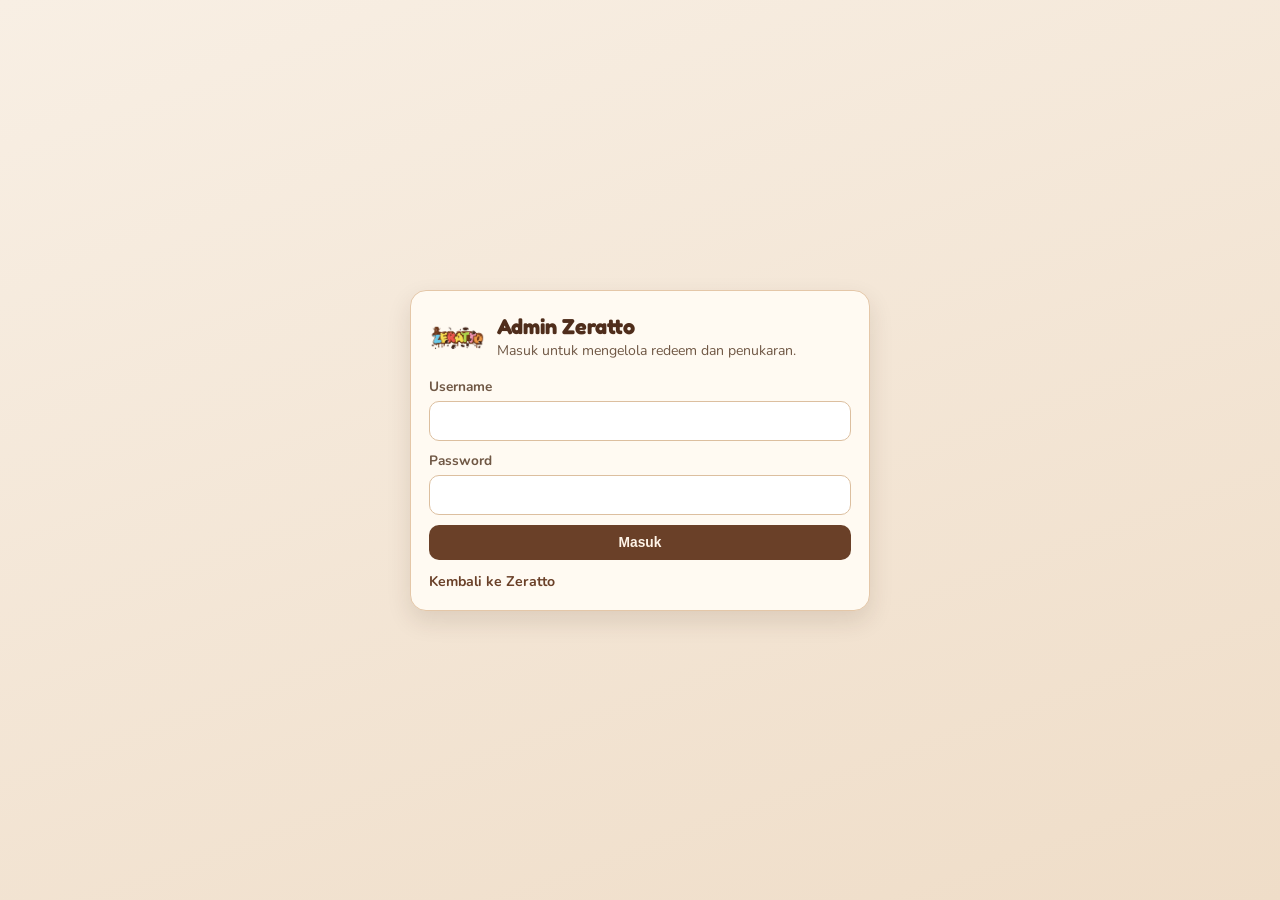
<file: admin/index.html>
<!doctype html>
<html lang="id">
<head>
<meta charset="UTF-8">
  <meta name="viewport" content="width=device-width, initial-scale=1.0, maximum-scale=5.0, user-scalable=yes">
  <title>Admin Zeratto - Login</title>
  <meta name="description" content="Login admin khusus Zeratto.">
  <link rel="icon" href="../assets/zeratto-coklat.png" type="image/png">
  <link rel="preconnect" href="https://fonts.googleapis.com">
  <link rel="preconnect" href="https://fonts.gstatic.com" crossorigin>
  <link href="https://fonts.googleapis.com/css2?family=Fredoka:wght@500;600;700&family=Nunito:wght@400;500;700;800&display=swap" rel="stylesheet">
  <link rel="stylesheet" href="../zeratto-admin.css?v=20260421_2">
</head>
<body class="za-body">
  <div class="za-login-wrap" id="zaLoginWrap">
    <div class="za-login-card">
      <div class="za-brand-row">
        <img src="../assets/zeratto-coklat.png" alt="Zeratto">
        <div>
          <h1>Admin Zeratto</h1>
          <p>Masuk untuk mengelola redeem dan penukaran.</p>
        </div>
      </div>
      <form id="zaLoginForm" class="za-login-form">
        <label>
          Username
          <input type="text" id="zaUsername" required autocomplete="username">
        </label>
        <label>
          Password
          <input type="password" id="zaPassword" required autocomplete="current-password">
        </label>
        <button type="submit" id="zaLoginBtn">Masuk</button>
      </form>
      <p class="za-login-error" id="zaLoginError" hidden>Login gagal. Cek username/password.</p>
      <a class="za-back-link" href="../">Kembali ke Zeratto</a>
    </div>
  </div>

  <div class="za-toast" id="zaToast" hidden></div>
  <script src="../zeratto-admin.js?v=20260503_3" defer></script>
</body>
</html>
</file>
<file: zeratto-admin.css>
:root {
  --za-bg: #f4eadc;
  --za-card: #fffaf2;
  --za-border: #e4c7a8;
  --za-text: #2d1f15;
  --za-soft: #6f5744;
  --za-brand: #6a4028;
  --za-brand-dark: #4f2d1b;
  --za-danger: #a52a2a;
  --za-success: #1f6b43;
  --za-shadow: 0 10px 24px rgba(61, 35, 20, 0.12);
}

* {
  box-sizing: border-box;
}

html,
body {
  margin: 0;
  padding: 0;
}

body.za-body {
  font-family: "Nunito", sans-serif;
  color: var(--za-text);
  background: linear-gradient(160deg, #f8efe4 0%, #efddc8 100%);
  min-height: 100vh;
}

.za-login-wrap {
  min-height: 100vh;
  display: grid;
  place-items: center;
  padding: 20px;
}

.za-login-card {
  width: min(460px, 100%);
  background: var(--za-card);
  border: 1px solid var(--za-border);
  border-radius: 16px;
  box-shadow: var(--za-shadow);
  padding: 18px;
}

.za-brand-row {
  display: flex;
  align-items: center;
  gap: 12px;
  margin-bottom: 12px;
}

.za-brand-row img {
  width: 56px;
  height: 56px;
  object-fit: contain;
}

.za-brand-row h1 {
  margin: 0;
  font-family: "Fredoka", sans-serif;
  color: var(--za-brand-dark);
  font-size: 1.35rem;
}

.za-brand-row p {
  margin: 2px 0 0;
  color: var(--za-soft);
  font-size: 0.88rem;
}

.za-login-form {
  display: grid;
  gap: 10px;
}

.za-login-form label {
  display: grid;
  gap: 5px;
  color: var(--za-soft);
  font-size: 0.85rem;
  font-weight: 700;
}

.za-login-form input,
.za-controls input,
.za-controls select,
.za-inline input,
.za-import-box textarea,
.za-form-block textarea,
.za-user-points input,
.za-search-row input {
  width: 100%;
  border: 1px solid #dcbf9f;
  border-radius: 10px;
  padding: 9px 10px;
  font-family: inherit;
  font-size: 0.9rem;
  color: var(--za-text);
  background: #fff;
}

.za-login-form button,
.za-topbar-actions button,
.za-inline button,
.za-item-actions button,
.za-user-points button {
  border: 0;
  border-radius: 10px;
  background: var(--za-brand);
  color: #fff4e8;
  padding: 10px 12px;
  font-size: 0.86rem;
  font-weight: 800;
  cursor: pointer;
}

.za-topbar-actions .danger,
.za-item-actions .danger,
.za-user-points .danger {
  background: var(--za-danger);
}

.za-item-actions .neutral,
.za-user-points .neutral {
  background: #707070;
}

.za-item-actions button.active {
  box-shadow:
    inset 0 0 0 2px #fff,
    inset 0 0 0 4px var(--za-brand-dark);
}

.za-login-error {
  color: #9a2f2f;
  font-size: 0.86rem;
  margin: 10px 0 0;
  font-weight: 700;
}

.za-back-link {
  display: inline-block;
  margin-top: 12px;
  color: var(--za-brand);
  text-decoration: none;
  font-size: 0.88rem;
  font-weight: 700;
}

.za-back-link:hover {
  text-decoration: underline;
}

.za-app {
  width: min(1280px, 96%);
  margin: 0 auto;
  padding: 14px 0 22px;
}

.za-topbar {
  background: #2f1d13;
  color: #ffe9cf;
  border: 1px solid rgba(255, 231, 199, 0.22);
  border-radius: 14px;
  padding: 10px 12px;
  display: flex;
  align-items: center;
  justify-content: space-between;
  gap: 10px;
  margin-bottom: 12px;
}

.za-topbar-left {
  display: flex;
  align-items: center;
  gap: 10px;
  min-width: 0;
}

.za-topbar-left img {
  width: 42px;
  height: 42px;
  object-fit: contain;
}

.za-topbar-left strong {
  display: block;
  font-size: 1rem;
}

.za-topbar-left span {
  display: block;
  font-size: 0.8rem;
  opacity: 0.9;
}

.za-topbar-actions {
  display: flex;
  gap: 8px;
  flex-wrap: wrap;
}

.za-main {
  display: grid;
  gap: 12px;
}

.za-page-nav {
  display: flex;
  gap: 8px;
  flex-wrap: wrap;
  background: var(--za-card);
  border: 1px solid var(--za-border);
  border-radius: 12px;
  box-shadow: var(--za-shadow);
  padding: 8px;
}

.za-page-nav-btn {
  border: 1px solid #d8ba97;
  border-radius: 999px;
  background: #fff;
  color: var(--za-brand-dark);
  padding: 8px 12px;
  font-size: 0.8rem;
  font-weight: 800;
  cursor: pointer;
}

.za-page-nav-btn.active {
  border-color: transparent;
  background: linear-gradient(135deg, #6a4028, #8f5a3a);
  color: #fff4e8;
}

.za-page {
  display: none;
}

.za-page.active {
  display: block;
}

.za-stats-grid {
  display: grid;
  grid-template-columns: repeat(4, minmax(0, 1fr));
  gap: 10px;
}

.za-stat-card {
  background: var(--za-card);
  border: 1px solid var(--za-border);
  border-radius: 12px;
  box-shadow: var(--za-shadow);
  padding: 12px;
  display: grid;
  gap: 4px;
}

.za-stat-card span {
  color: var(--za-soft);
  font-size: 0.8rem;
}

.za-stat-card strong {
  font-size: 1.36rem;
  line-height: 1.1;
  color: var(--za-brand-dark);
}

.za-stat-card small {
  color: var(--za-soft);
  font-size: 0.76rem;
}

.za-grid-two {
  display: grid;
  grid-template-columns: 1fr 1fr;
  gap: 12px;
}

.za-user-layout {
  align-items: start;
}

.za-card {
  background: var(--za-card);
  border: 1px solid var(--za-border);
  border-radius: 12px;
  box-shadow: var(--za-shadow);
  padding: 12px;
}

.za-card h2 {
  margin: 0;
  font-family: "Fredoka", sans-serif;
  color: var(--za-brand-dark);
  font-size: 1.1rem;
}

.za-card-head {
  display: flex;
  align-items: center;
  justify-content: space-between;
  gap: 8px;
  margin-bottom: 10px;
  flex-wrap: wrap;
}

.za-controls {
  display: flex;
  gap: 8px;
  flex-wrap: wrap;
}

.za-controls input,
.za-controls select {
  width: auto;
  min-width: 180px;
}

.za-list {
  display: grid;
  gap: 8px;
}

.za-list.compact {
  max-height: 520px;
  overflow: auto;
  padding-right: 3px;
}

.za-empty {
  border: 1px dashed #d8bc9d;
  border-radius: 10px;
  padding: 12px;
  color: var(--za-soft);
  text-align: center;
  font-size: 0.86rem;
  background: #fff;
}

.za-item {
  background: #fff;
  border: 1px solid #e5cfb6;
  border-radius: 10px;
  padding: 10px;
  display: grid;
  gap: 8px;
}

.za-item-top {
  display: flex;
  justify-content: space-between;
  align-items: center;
  gap: 8px;
  flex-wrap: wrap;
}

.za-item-title {
  display: grid;
  gap: 2px;
}

.za-item-title strong {
  font-size: 0.92rem;
  color: var(--za-brand-dark);
}

.za-item-title span {
  font-size: 0.78rem;
  color: var(--za-soft);
}

.za-badge {
  display: inline-flex;
  align-items: center;
  border-radius: 999px;
  padding: 4px 8px;
  font-size: 0.72rem;
  font-weight: 800;
  text-transform: uppercase;
}

.za-badge.pending {
  background: #f9e4b8;
  color: #7a4b0e;
}

.za-badge.approved {
  background: #d9f1e1;
  color: var(--za-success);
}

.za-badge.rejected {
  background: #fad9d9;
  color: #922f2f;
}

.za-badge.used {
  background: #e9e9e9;
  color: #4f4f4f;
}

.za-badge.active {
  background: #dff3e6;
  color: #265d3b;
}

.za-badge.inactive {
  background: #f2dfdf;
  color: #8d3f3f;
}

.za-item-grid {
  display: grid;
  grid-template-columns: repeat(3, minmax(0, 1fr));
  gap: 6px;
}

.za-meta {
  display: grid;
  gap: 2px;
}

.za-meta label {
  color: var(--za-soft);
  font-size: 0.72rem;
}

.za-meta span {
  font-size: 0.83rem;
  word-break: break-word;
}

.za-detail {
  border: 1px dashed #d9be9f;
  border-radius: 8px;
  padding: 8px;
  background: #fff8ee;
  display: grid;
  gap: 4px;
}

.za-detail-row {
  display: grid;
  grid-template-columns: 120px 1fr;
  gap: 8px;
}

.za-detail-row span:first-child {
  color: var(--za-soft);
  font-size: 0.74rem;
}

.za-detail-row span:last-child {
  font-size: 0.82rem;
  word-break: break-word;
}

.za-item-actions {
  display: flex;
  flex-wrap: wrap;
  gap: 6px;
}

.za-item-actions button,
.za-user-points button {
  padding: 8px 10px;
  font-size: 0.78rem;
}

.za-user-points {
  display: flex;
  flex-wrap: wrap;
  gap: 6px;
  align-items: center;
}

.za-user-points input {
  width: 92px;
}

.za-import-box {
  border: 1px dashed #d8bc9d;
  background: #fff8ee;
  border-radius: 10px;
  padding: 10px;
  display: grid;
  gap: 7px;
  margin-bottom: 10px;
}

.za-import-box label {
  color: var(--za-soft);
  font-size: 0.8rem;
  font-weight: 700;
}

.za-import-box textarea {
  resize: vertical;
}

.za-inline {
  display: flex;
  gap: 8px;
  align-items: end;
  flex-wrap: wrap;
}

.za-inline label {
  margin: 0;
  display: grid;
  gap: 4px;
}

.za-inline button {
  padding-inline: 14px;
}

.za-form-block {
  margin: 0;
  display: grid;
  gap: 6px;
  color: var(--za-soft);
  font-size: 0.82rem;
  font-weight: 700;
}

.za-form-block small {
  color: var(--za-soft);
  font-size: 0.76rem;
  font-weight: 600;
  line-height: 1.4;
}

.za-lucky-editor {
  display: grid;
  gap: 10px;
}

.za-lucky-guide {
  display: grid;
  grid-template-columns: repeat(3, minmax(0, 1fr));
  gap: 8px;
  margin-bottom: 12px;
}

.za-lucky-guide-step {
  display: grid;
  gap: 5px;
  align-content: start;
  min-height: 130px;
  padding: 10px;
  border: 1px solid #e0c6ab;
  border-radius: 12px;
  background: linear-gradient(180deg, #fffdf9 0%, #fff6ea 100%);
}

.za-lucky-guide-step span {
  display: inline-flex;
  align-items: center;
  justify-content: center;
  width: 28px;
  height: 28px;
  border-radius: 10px;
  background: var(--za-brand);
  color: #fff;
  font-size: 0.78rem;
  font-weight: 900;
}

.za-lucky-guide-step strong {
  color: var(--za-brand-dark);
  font-size: 0.86rem;
}

.za-lucky-guide-step p {
  margin: 0;
  color: var(--za-soft);
  font-size: 0.77rem;
  line-height: 1.38;
}

.za-lucky-user-head {
  display: grid;
  gap: 3px;
}

.za-lucky-user-head strong {
  color: var(--za-brand-dark);
  font-size: 0.96rem;
}

.za-lucky-user-head span {
  color: var(--za-soft);
  font-size: 0.78rem;
  word-break: break-word;
}

.za-lucky-helper {
  border: 1px dashed #d8bc9d;
  border-radius: 10px;
  background: #fff8ee;
  padding: 9px 10px;
  color: var(--za-soft);
  font-size: 0.8rem;
  line-height: 1.5;
}

.za-lucky-helper strong {
  color: var(--za-brand-dark);
}

.za-lucky-helper--default {
  border-style: solid;
  background: #fffdf9;
}

.za-lucky-status-grid {
  display: grid;
  grid-template-columns: repeat(2, minmax(0, 1fr));
  gap: 8px;
}

.za-lucky-status-card {
  display: grid;
  gap: 4px;
  padding: 9px 10px;
  border: 1px solid #e0c6ab;
  border-radius: 12px;
  background: #fffdf9;
}

.za-lucky-status-card span {
  color: var(--za-soft);
  font-size: 0.72rem;
  font-weight: 800;
  letter-spacing: 0.03em;
  text-transform: uppercase;
}

.za-lucky-status-card strong {
  color: var(--za-brand-dark);
  font-size: 0.9rem;
}

.za-recap-summary {
  display: flex;
  flex-wrap: wrap;
  gap: 8px;
  margin-bottom: 10px;
}

.za-recap-pill {
  border: 1px solid #d8bc9d;
  background: #fff8ee;
  border-radius: 999px;
  padding: 6px 10px;
  font-size: 0.8rem;
  color: var(--za-soft);
}

.za-recap-pill strong {
  color: var(--za-brand-dark);
}

.za-recap-note {
  margin: 0 0 10px;
  color: var(--za-soft);
  font-size: 0.8rem;
}

.za-recap-help {
  display: grid;
  gap: 5px;
  margin: 0 0 10px;
  padding: 10px 12px;
  border: 1px solid #e0c6ab;
  border-radius: 12px;
  background: linear-gradient(180deg, #fffdf9 0%, #fff6ea 100%);
  color: var(--za-soft);
}

.za-recap-help strong {
  color: var(--za-brand-dark);
  font-size: 0.92rem;
}

.za-recap-help p {
  margin: 0;
  font-size: 0.82rem;
  line-height: 1.45;
}

.za-recap-help b {
  color: var(--za-brand-dark);
}

.za-section-subhead {
  display: flex;
  align-items: center;
  justify-content: space-between;
  gap: 10px;
  margin: 16px 0 8px;
}

.za-section-subhead h3 {
  margin: 0;
  color: var(--za-brand-dark);
  font-size: 1rem;
}

.za-section-subhead span {
  display: inline-flex;
  align-items: center;
  min-height: 28px;
  padding: 0 10px;
  border-radius: 999px;
  background: #fff8ee;
  color: var(--za-soft);
  font-size: 0.78rem;
  font-weight: 800;
}

.za-table-wrap {
  overflow: auto;
  border: 1px solid #e0c6ab;
  border-radius: 10px;
  background: #fff;
}

.za-table {
  width: 100%;
  border-collapse: collapse;
  min-width: 460px;
}

.za-table th,
.za-table td {
  border-bottom: 1px solid #f1deca;
  padding: 8px 10px;
  text-align: left;
  font-size: 0.83rem;
}

.za-table th {
  background: #fff5e8;
  color: var(--za-brand-dark);
  font-size: 0.78rem;
  text-transform: uppercase;
  letter-spacing: 0.02em;
}

.za-table td:nth-child(2),
.za-table td:nth-child(3),
.za-table th:nth-child(2),
.za-table th:nth-child(3) {
  text-align: center;
  width: 110px;
}

.za-code-grid-table {
  min-width: 920px;
  table-layout: fixed;
}

.za-code-grid-table th,
.za-code-grid-table td {
  text-align: center;
  width: 20%;
}

.za-code-grid-table td {
  font-family: "Courier New", monospace;
  font-size: 0.85rem;
  font-weight: 700;
  letter-spacing: 0.03em;
  color: var(--za-brand-dark);
  background: linear-gradient(180deg, #fffdf9 0%, #fff6ea 100%);
}

.za-used-code-table {
  min-width: 980px;
}

.za-used-code-table th,
.za-used-code-table td {
  text-align: left !important;
  width: auto !important;
  vertical-align: top;
}

.za-used-code-table td:first-child {
  font-family: "Courier New", monospace;
  font-weight: 800;
  letter-spacing: 0.03em;
  color: var(--za-brand-dark);
}

.za-used-code-table td:nth-child(4) {
  max-width: 220px;
  word-break: break-all;
}

.za-used-code-table td:last-child {
  font-weight: 800;
  color: #265d3b;
  white-space: nowrap;
}

.za-used-code-wrap + .za-empty {
  margin-top: 8px;
}

.za-toast {
  position: fixed;
  right: 16px;
  bottom: 16px;
  z-index: 2000;
  background: #2f1d13;
  color: #fff0dc;
  border-radius: 10px;
  border: 1px solid rgba(255, 226, 190, 0.35);
  padding: 10px 12px;
  font-size: 0.84rem;
  max-width: min(90vw, 420px);
  box-shadow: var(--za-shadow);
}

.za-toast.error {
  background: #7d2d2d;
}

.za-toast.success {
  background: #1e6b43;
}

@media (max-width: 1080px) {
  .za-stats-grid {
    grid-template-columns: repeat(2, minmax(0, 1fr));
  }

  .za-grid-two {
    grid-template-columns: 1fr;
  }
}

@media (max-width: 720px) {
  .za-app {
    width: min(1280px, 98%);
  }

  .za-page-nav {
    gap: 6px;
    padding: 7px;
  }

  .za-page-nav-btn {
    font-size: 0.75rem;
    padding: 7px 10px;
  }

  .za-topbar {
    flex-direction: column;
    align-items: stretch;
  }

  .za-topbar-actions {
    width: 100%;
  }

  .za-topbar-actions button {
    flex: 1;
  }

  .za-item-grid {
    grid-template-columns: 1fr;
  }

  .za-detail-row {
    grid-template-columns: 1fr;
    gap: 2px;
  }

  .za-lucky-guide,
  .za-lucky-status-grid {
    grid-template-columns: 1fr;
  }

  .za-lucky-guide-step {
    min-height: 0;
  }

  .za-controls input,
  .za-controls select {
    min-width: 100%;
  }

  .za-stats-grid {
    grid-template-columns: 1fr;
  }
}
</file>
